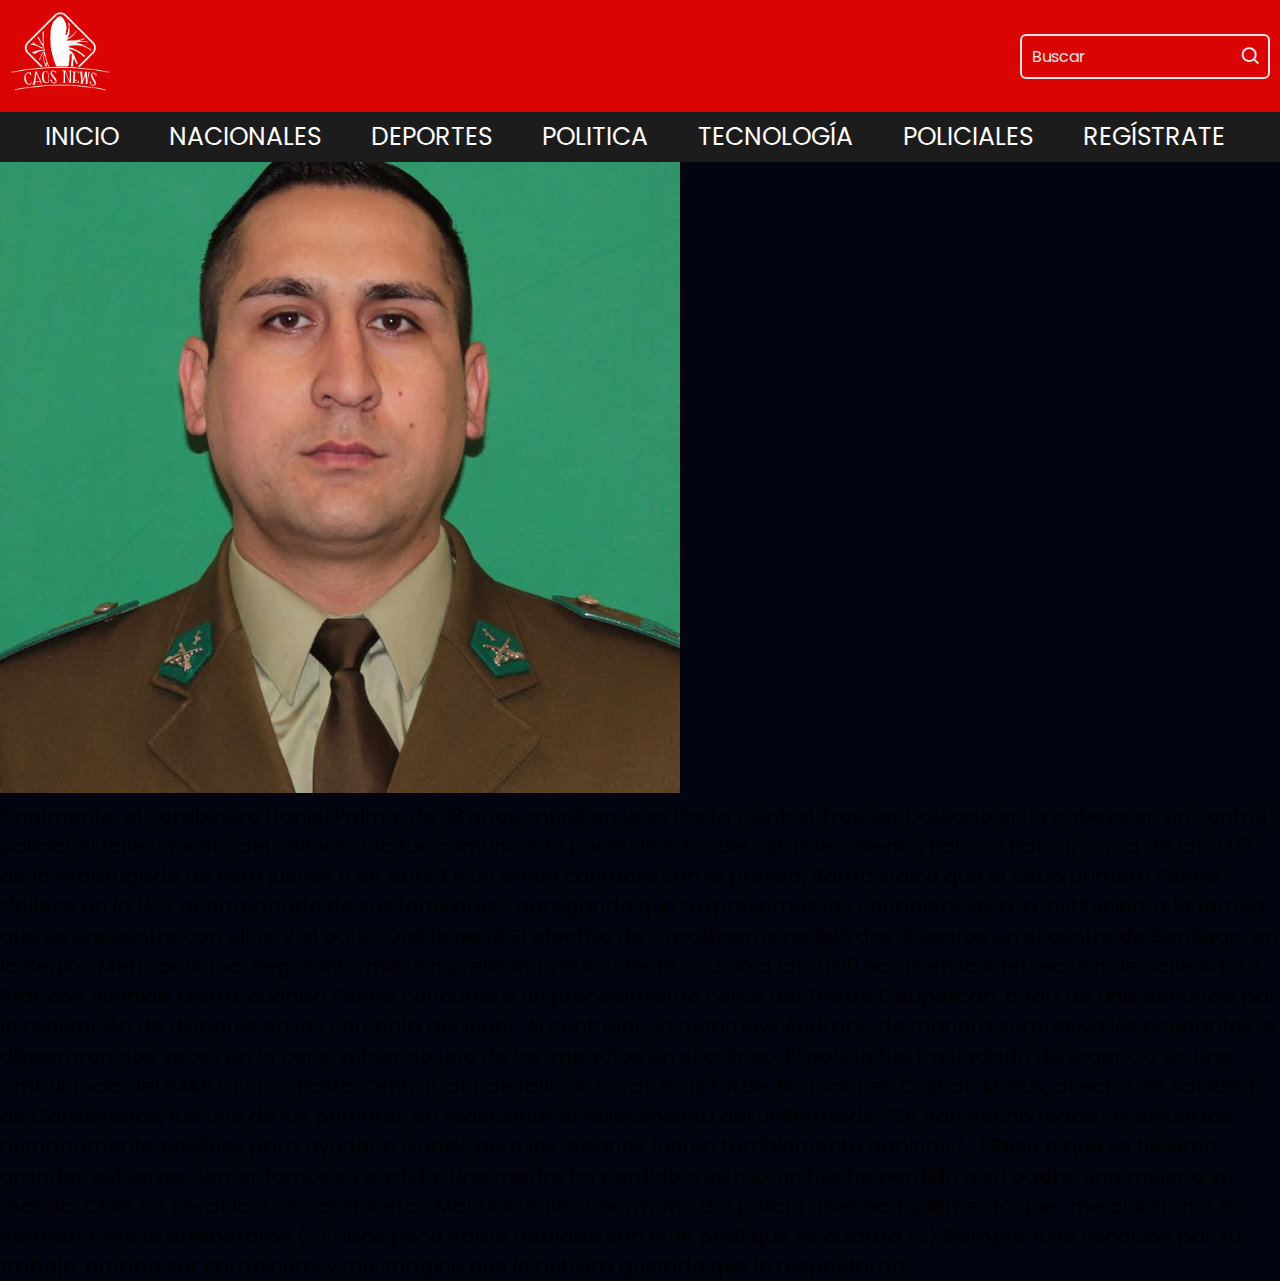
<file: carabinero.html>
<!DOCTYPE html>
<html lang="en">
<head>
    <meta charset="UTF-8">
    <meta http-equiv="X-UA-Compatible" content="IE=edge">
    <meta name="viewport" content="width=device-width, initial-scale=1.0">
    <link rel="stylesheet" href="style.css">
    <link href="https://cdn.jsdelivr.net/npm/bootstrap@5.3.0-alpha2/dist/css/bootstrap.min.css" rel="stylesheet" integrity="sha384-aFq/bzH65dt+w6FI2ooMVUpc+21e0SRygnTpmBvdBgSdnuTN7QbdgL+OapgHtvPp" crossorigin="anonymous">
    <script src="https://cdn.jsdelivr.net/npm/@popperjs/core@2.11.6/dist/umd/popper.min.js" integrity="sha384-oBqDVmMz9ATKxIep9tiCxS/Z9fNfEXiDAYTujMAeBAsjFuCZSmKbSSUnQlmh/jp3" crossorigin="anonymous"></script>
    <script src="https://cdn.jsdelivr.net/npm/bootstrap@5.3.0-alpha2/dist/js/bootstrap.min.js" integrity="sha384-heAjqF+bCxXpCWLa6Zhcp4fu20XoNIA98ecBC1YkdXhszjoejr5y9Q77hIrv8R9i" crossorigin="anonymous"></script>
    <link href='https://unpkg.com/boxicons@2.1.4/css/boxicons.min.css' rel='stylesheet'>
    <title>Document</title>
</head>
<body>
    <header>

        <div class="header__superior">
            <div class="logo">
                <img src="def cao.png" alt="" >
            </div>
        <form action="#" class="search-bar">
            <input type="text" placeholder="Buscar"> <!--barra texto buscar-->
            <button class="submit"><i class='bx bx-search'></i></button> <!--importe de lupa icon-->
        </form>
        </div>
        <div class="container__menu">
            <div class="menu">
                <nav>
                    <ul>
                        <li><a href="index.html">Inicio</a></li>
                        <li><a href="nacionales.html">Nacionales</a></li>
                        <li><a href="deportes.html">Deportes</a></li>
                        <li><a href="#">Politica</a></li>
                        <li><a href="#">Tecnología</a></li>
                        <li><a href="#">Policiales</a></li>
                        <li><a href="registrar.html">Regístrate</a></li >
                    </ul>
                    
                </nav>
            </div>
        </div>

      </header>
      <div class="containersa">
        <div class="row">
          <div class="col-md-12">
            <h1 class="mt-5"><br> <br>Muere carabinero baleado en control policial: qué le pasó y reacciones a su fallecimiento </h1>
            <p>Autor: Alverto Enriquez</p>
            <img src="paco.jpg" class="img-fluid" alt="Imagen de la noticia">
            <p class="mt-3">Finalmente, el carabinero Daniel Palma, de 33 años, murió en la ex Posta Central, tras ser baleado en la cabeza en un control policial. El fallecimiento del uniformado fue comunicado por el director del establecimiento, Patricio Barría, cerca de las 2:00 de la madrugada de este jueves 6 de abril.

                En un breve contacto con la prensa, Barría indicó que el cabo primero Palma “fallece en la UCI, acompañado de sus familiares”, agregando que “expresamos las condolencias a la institución, a la familia que se encuentra con ellos, y al país”.
                
                Qué le pasó
                
                El efectivo de Carabineros recibió dos disparos en el centro de Santiago, en la Región Metropolitana. Según información preliminar, el incidente ocurrió a las 21:00 horas en la intersección de calle Arturo Prat con Avenida Matta, cuando Palma concurrió a un procedimiento cerca del Teatro Caupolicán, a raíz de una denuncia por la realización de disparos en las cercanía del lugar.
                
                Al controlar un automóvil Audi gris, de manera sorpresiva los ocupantes le dispararon dos veces en la cara, sufriendo uno de los impactos en el cráneo. El policía fue trasladado de urgencia en una ambulancia del SAMU a la ex Posta Central, donde falleció horas más tarde.
                
                Reacciones
                Cristian Matus, director de sanidad de Carabineros, fue uno de los primeros en reaccionar al fallecimiento del uniformado: “Se han hecho todos los esfuerzos humanamente posibles para ayudar a Daniel, pero las lesiones fueron terriblemente dañinas (...) Pese a que se hicieron grandes esfuerzos, lamentamos su partida. Una madre ha perdido a su hijo, un hijo ha perdido a su padre, una mujer a su marido, Chile ha perdido a un carabinero”.
                
                Mauricio Palma, hermano del policía asesinado, lamentó que “me quitaron a mi hermano, me lo arrebataron (...) Hace poco había hablado con él, le pedí que se cuidara (...) Siempre tuvo vocación por su trabajo, amaba ser carabinero, y me imagino que le hubiera gustado que lo respaldaran”..</p>
          </div>
        </div>
      </div>





      <script src="https://cdnjs.cloudflare.com/ajax/libs/twitter-bootstrap/5.0.2/js/bootstrap.min.js"></script>
    </body>

    </html>
</file>
<file: style.css>
@import url('https://fonts.googleapis.com/css2?family=Source+Sans+Pro:ital,wght@0,200;0,300;0,400;0,600;0,900;1,200;1,300;1,400;1,600;1,700;1,900&display=swap');
@import url('https://fonts.googleapis.com/css2?family=Poppins:wght@500&family=Source+Sans+Pro:ital,wght@0,200;0,300;0,400;0,600;0,900;1,200;1,300;1,400;1,600;1,700;1,900&display=swap');

*{ /*barrade busqueda*/

    margin: 0;
    padding: 0;
    box-sizing: border-box;
    font-family: 'Poppins', sans-serif;
    text-decoration: none; /*elimina subrallado*/
    color: rgb(0, 0, 0); 
    font-size: 20px;
}
header{
    width: 100%;
     /*barra roja sirve para que se siga o no mostrando o fixed*/ 
    top: 0;
    left: 0;
    background: rgb(218, 4, 4);
    font-family: 'Poppins', sans-serif;
    position: fixed;
    z-index: 100; /*para que el navbar quede siempre mostrando*/
}


/*header superior*/
.header__superior{

    max-width: 2000px;
    margin: auto;
    display: flex;
    align-items: center;
    justify-content: space-between;
    padding: 10px; /*agranda o achica el color rojo de arriba*/
    
}

.logo img{
    width: 100px;
    /*padding: ;  sirve para achicar el logo*/
    
}
.search input{
    width: 300px;
    padding: 10px;

}

/*BARRA MENU9*/
.container__menu{
    width: 100%;
    height: 50px; /*alto o bajo de imagen negra*/
    background: #1D1C1C;
    padding: 0px 20px; /*PARA HACER RESPONSIVE EL TEXTO YSE ADAPTE A LA PAGINA*/
}

.menu{
    max-width: 2200px; /* para mover los iconos hacia el lado en barra negra*/
    margin: auto;
    height: 100%;
}

nav{
    height: 100%;
}

nav > ul{
    height: 100%;
    display: flex; /*PARA Q LAS OPCIONSDE LA BARRA SE VAYAN HACIA EL LADO*/
}

nav > ul > li{
    height: 100%;
    list-style: none; /*ELINA LOS PUNTOS DE TEXTO*/
   
    
}

nav > ul > li > a{
    width: 100%; /*abarca lo que alumbra*/
    height: 100%;
    display: flex; /*POSICIONA LAS OPCIONES DE LA BARRA EN EL MEDIO*/
    align-items: center;/*POSICIONA LAS OPCIONES DE LA BARRA EN EL MEDIO*/
    padding: 25px; /*DAEL ESPACIO ENTRE LAS OPCIONES DE LA BARRA*/
    color: white;
    text-transform: uppercase;
    font-size: 25px;
    transition: all 300ms ease;
    text-decoration: none;
    font-family: 'Poppins', sans-serif; /*TEXTO DE LA BARRA*/
    
}
nav > ul > li > a:hover{
    transform: scale(1.1); /*EFECTO DE LAS OPCIONES DE LA BARRA QUE CREZCA*/
    background: #fa160e; /*COLOR DELEFECTO*/
    box-shadow: 0px 0px 10px 0px rgba(0,0,0,0.5); /*EFECTODE SOMBRA*/

}



/*diseño pagina de registro*/

body{
    background: #020410;
}

.headerr {
    position: fixed;
    top: 0;
    left: 0;
    width: 100%;
    padding: 25px 12.5%;
    background: #44582e;    /*color barra navbar*/
    display: flex;
    justify-content: space-between;
    align-items: center;
    z-index: 100;

}

.navbarr a {
    position: relative;
    font-size: 16px;
    color: #e4e4e4 ;
    text-decoration: none;
    font-weight: 500;
    margin-right: 30px;
}

.navbarr a::after{
    content: '';
    position: absolute;
    left: 0;
    bottom: -6px;
    width: 100%;
    height: 2px;
    background: #e4e4e4;
    border-radius: 5px;
    transform: translateY(10px);
    opacity: 0;
    transition: .5s;
}

.navbarr a:hover::after{
    transform: translateY(0);
    opacity: 1;
}

.search-bar{
    width: 250px;
    height: 45px;
    background: transparent;
    border: 2px solid #e4e4e4;
    border-radius: 6px;
    display: flex;
    align-items: center;
}

.search-bar input {
    width: 100%;
    background: transparent;
    border: none;
    outline: none;
    font-size: 16px;
    color: #e4e4e4;
    padding-left: 10px;
}
.search-bar input::placeholder {
    color: #e4e4e4;
}

.search-bar button {
    width: 40px;
    height: 100%;
    background: transparent;
    border: none;
    outline: none ;
    display: flex;
    justify-content: center;
    align-items: center;
    cursor: pointer;

}

.search-bar button i{
    font-size: 22px;
    color: #e4e4e4;

}


.container{
    position: absolute;
    top: 50%;
    left: 50%;
    transform: translate(-50%, -50%);
    width: 75%;
    height: 550px;
    background: url(mudo.jpg) no-repeat; /*cambia lafoto de la pagina de registro*/
    background-size: cover;
    background-position: center;
    border-radius: 10px;
    margin-top: 20px;
}

.boton{
    justify-content: center;
    margin: 100px auto;
    color: #030303;
    margin-left: 100px;
}


.containerlog{
    position: absolute;
    top: 50%;
    left: 50%;
    transform: translate(-50%, -50%);
    width: 30%;
   
    background: url(difu.jpg) no-repeat; 
    background-size: cover;
    background-position: center;
    border-radius: 10px;
    margin-top: 02px;
}


.container .content{ /*sirve para dividir la pagina y crear otra seccion este llevaba colo fosforecente*/
    position: absolute;
    top: 0;
    left: 0;
    width: 58%;
    height: 100%;
    background: transparent;
    padding: 80px;
    color: #e4e4e4;
    display: flex;
    justify-content: space-between;
    flex-direction: column; /*para que el texto del login se vean en columnas o sea hacia abajo*/
}

.content .logo{
    font-size: 30px;
    line-height: 1;
    color: #fa160e;
}

.icon{
    color: #fa160e;



}
.text-sci h2 {
    font-size: 40px;
    line-height: 1;
    color: #e4e4e4; /*cambia color a titulo izq*/
}

.text-sci h2 span{
    font-size: 25px;
    color: #e4e4e4 /*cambia color a mensaje de abajo del titutlo izq*/;
}

.text-sci p {
    font-size: 16px;
    margin: 20px 0;
    color: #e4e4e4; /*cambia color a subtitulo del msj izq*/
}

.iconos-sociales a i{
    font-size: 22px;
    color: #e4e4e4;
    margin-right: 10px;
    transition: .5s ease;
}

.iconos-sociales a:hover i{
    transform: scale(1.2);

}

.container .logreg-box{
    position: absolute;
    top: 0;
    right: 0;
    width: calc(100% - 58%);
    height: 100%;
}




.logreg-box .form-box{
    display: flex;
    justify-content: center;
    align-items: center;
    width: 100%;
    height: 100%;
    background: transparent;
    backdrop-filter: blur(20px) ; /*efecto desombra en venta inicio sesion*/
    border-top-right-radius: 10px;
    border-bottom-right-radius: 10px;
    color: #e4e4e4;
}

.form-box h2{ /*titulo de iniciar sesion*/
    font-size: 32px;
    text-align: center;
    color: #e4e4e4;
}

.form-box .input-box{ /*separacion de barras de input y linea separadora*/
    position: relative;
    width: 340px;
    height: 50px;
    border-bottom: 2px solid #e4e4e4;
    margin: 30px 0;
}

.input-box input{
    width: 100%;
    height: 100%;
    background: transparent;
    border: none;
    outline: none;
}

.input-box label{ /**/
    position: absolute;
    top: 50%;
    left: 5%; /*corre a la derecha texto de los label input*/
    transform: translateY(-50%);
    font-size: 16px;
    font-weight: 500;
    pointer-events: none;
    transition: .5s ease;
    color: #e4e4e4; /*cambia color a los input label (nombre, apellido etc)*/
}

.input-box input:focus~label,
.input-box input:valid~label{
    top: -5px;
}



.input-box .icon{ /*para editar la posicion de los iconos en barra input*/
    position: absolute;
    top: 13px;
    right: 0;
    font-size: 19px;
    color: #e4e4e4;
}

.form-box .remember-forgot{
    font-size: 14.5px;
    font-weight: 500;
    margin: -15px 0 15px;
    display: flex;
    justify-content: space-between;
}

.remember-forgot label input { 
    accent-color: #e4e4e4;
    text-decoration: none;
}

.remember-forgot label {
    accent-color: #e4e4e4;
    text-decoration: none;
    color: #e4e4e4;/*cambia color a mensaje de abajo*/
    font-size: 12px;
    margin: 29px; /*mueve el textodeabajo a la derechao izq*/
    
}

.btn{/*btn de registrar*/
    color: #1D1C1C;
    display: block;
    margin-right: 30%;
    margin-left: 30%;
    margin-top: -10%;
    font-family: 'Poppins', sans-serif;
    
}

.button

.remember-forgot a{
    color: #e4e4e4;
    text-decoration: none;
    

}

.remember-forgot a:hover{
    text-decoration: underline;
   
}


/*PARA EDITAR el carusel*/

.carousel-inner{  /*PARA EDITAR LA POSICION de lo que sostiene las  FOTOS DEL CARUSEL*/

    margin-top: 153px; /*margin top o de arriba mueve o baja los q sostiene las fotos*/
    position: fixed;
}

.col-md-3{
    margin-top: 10px;
    margin-left: 10%;
  
    
}

.containert{
    box-sizing: border-box;
    position: fixed;
}

.card{
    margin-top: 70px;  /*margin top o de arriba mueve o baja los q sostiene las fotos*/
}

.card-text{
    font-size: small;
}

.card-text small{
    color: #e4e4e4;
    

}


footer {
    
    
    padding: 20px 0; /* Espacio interno de 20 píxeles arriba y abajo */
    text-align: center; /* Texto centrado */
  }
</file>
